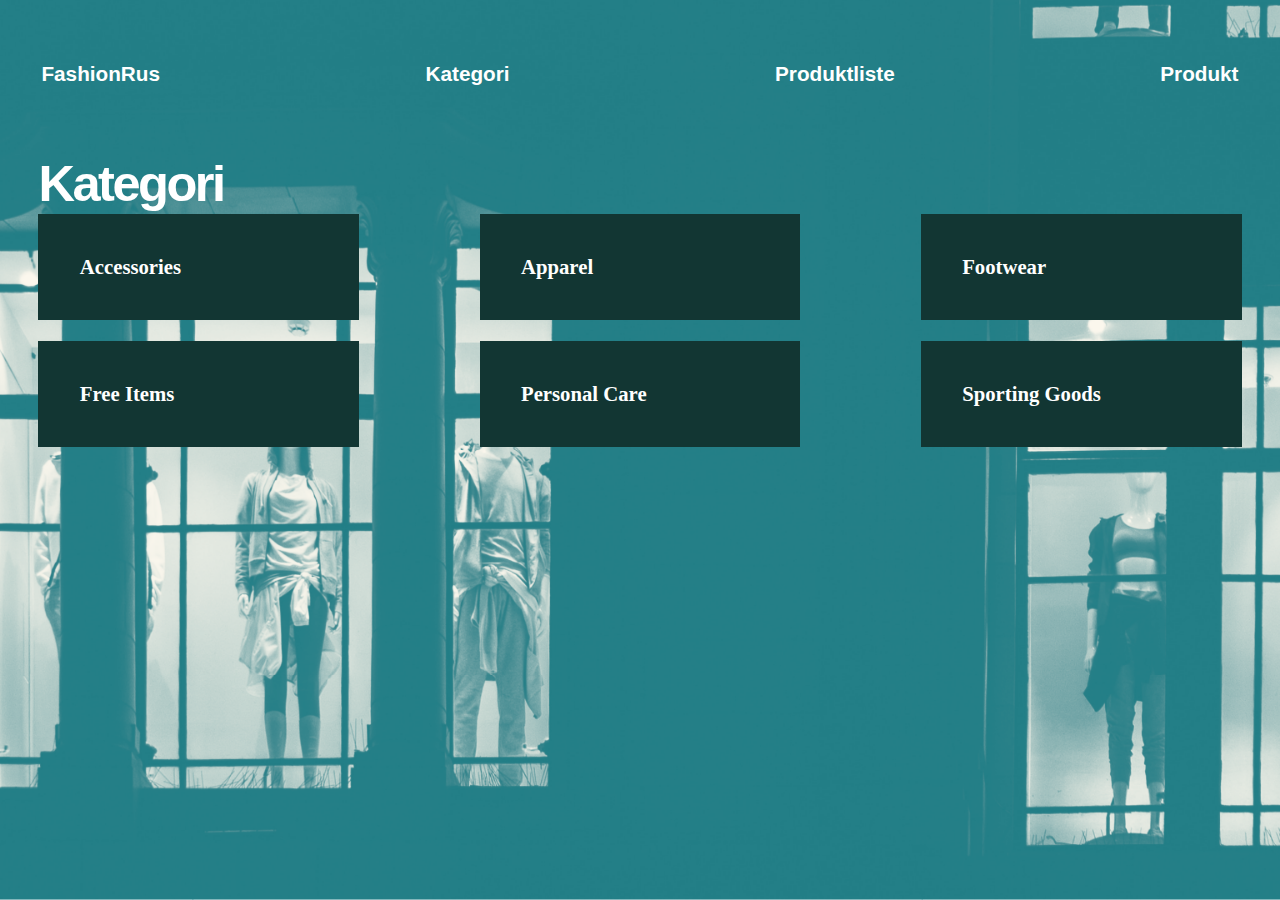
<file: kategori.html>
<!DOCTYPE html>
<html lang="da">

<head>
    <meta charset="UTF-8">
    <meta http-equiv="X-UA-Compatible" content="IE=edge">
    <meta name="viewport" content="width=device-width, initial-scale=1.0">
    <link rel="stylesheet" href="style.css">
    <link rel="stylesheet" href="kategori.css">
    <title>Kategori</title>
</head>

<body class="forside">
    <header>
        <nav>
            <ul>
                <li><a href="index.html" class="menuforside">FashionRus</a></li>
                <li><a href="kategori.html" class="menuforside">Kategori</a></li>
                <li><a href="produktliste.html" class="menuforside">Produktliste</a></li>
                <li><a href="produkt.html" class="menuforside">Produkt</a></li>
            </ul>
        </nav>
    </header>

    <main>


        <section class="kategori">
            <h2>Kategori</h2>
            <div class="kategori-wrapper">
                <a href="productlist.html">Accessories</a>
                <a href="productlist.html">Apparel</a>
                <a href="productlist.html">Footwear</a>
                <a href="productlist.html">Free Items</a>
                <a href="productlist.html">Personal Care</a>
                <a href="productlist.html">Sporting Goods</a>
            </div>
        </section>

    </main>
    <script src="menu.js"></script>
</body>

</html>
</file>
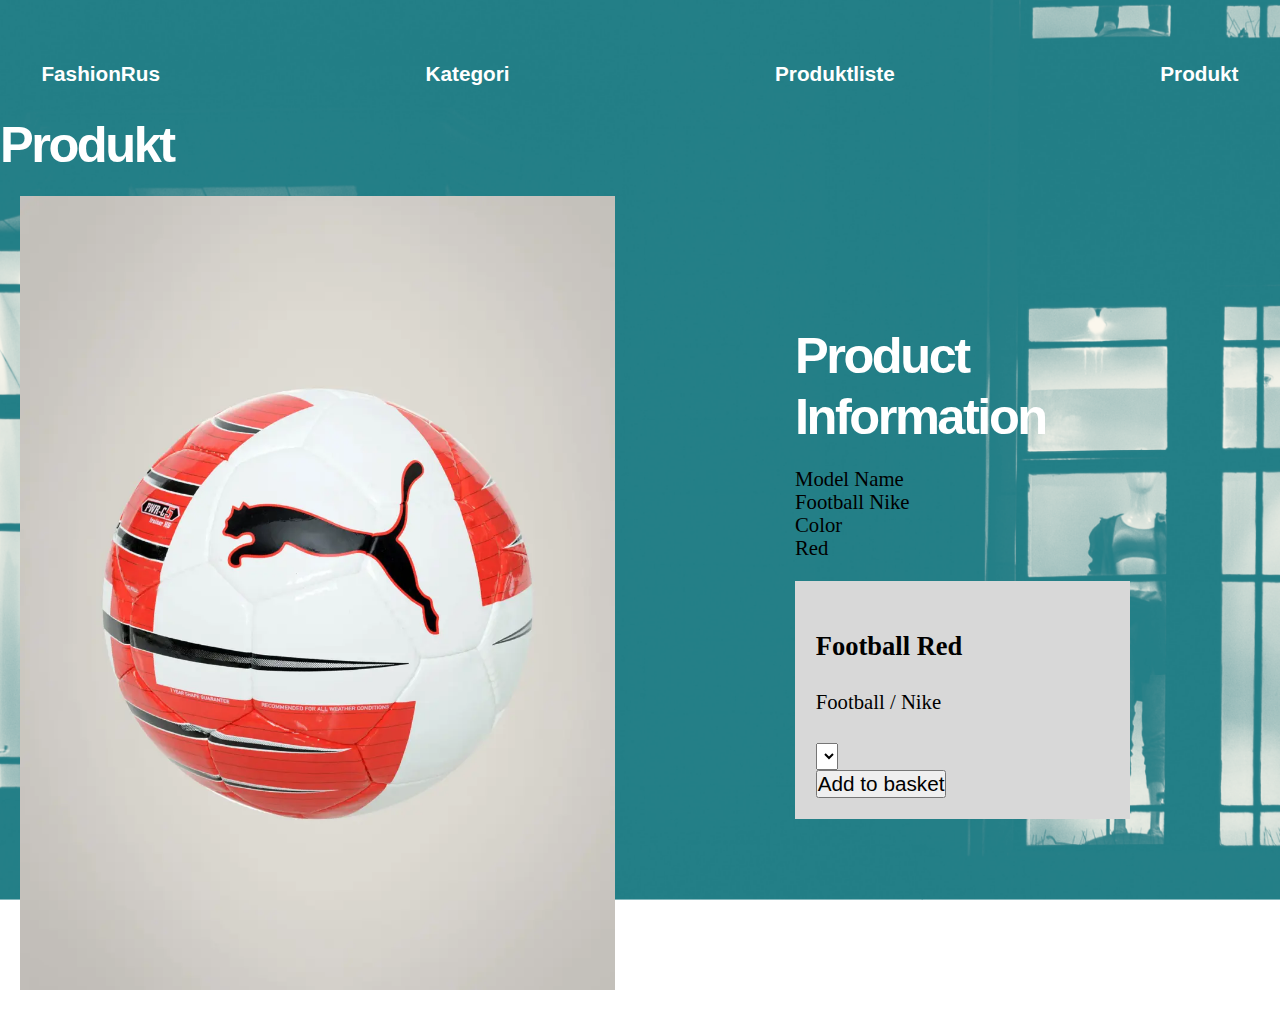
<file: produkt.html>
<!DOCTYPE html>
<html lang="da">

<head>
    <meta charset="UTF-8">
    <meta http-equiv="X-UA-Compatible" content="IE=edge">
    <meta name="viewport" content="width=device-width, initial-scale=1.0">
    <link rel="stylesheet" href="style.css">
    <link rel="stylesheet" href="kategori.css">
    <title>Kategori</title>
</head>

<body class="forside">
    <header>
        <nav>
            <ul>
                <li><a href="index.html" class="menuforside">FashionRus</a></li>
                <li><a href="kategori.html" class="menuforside">Kategori</a></li>
                <li><a href="produktliste.html" class="menuforside">Produktliste</a></li>
                <li><a href="produkt.html" class="menuforside">Produkt</a></li>
            </ul>
        </nav>
    </header>

    <main>
        <h2 class="overskrift">Produkt</h2>
        <div class="grid_1-1">

            <div class="grid_1">
                <div>
                    <div>
                        <h2> Product Information</h2>
                        <dl>
                            <dt>Model Name</dt>
                            <dd>Football Nike</dd>
                            <dt>Color</dt>
                            <dd>Red</dd>
                        </dl>
                    </div>
                    <div class="purchaseBox">
                        <h3>Football Red</h3>
                        <p>Football / Nike</p>
                        <form action="form">
                            <label for="Choose a Size">
                                <select name="size" id="">
                                    <option value="S"></option>
                                    <option value="M"></option>
                                    <option value="L"></option>
                                    <option value="Xl"></option>
                                </select>
                            </label>
                            <button>Add to basket</button>
                        </form>
                    </div>

                </div>
            </div>
            <div class="col">
                <img src="1552.webp" alt="Football">
            </div>
        </div>
    </main>
    <script src="menu.js"></script>
</body>

</html>
</file>
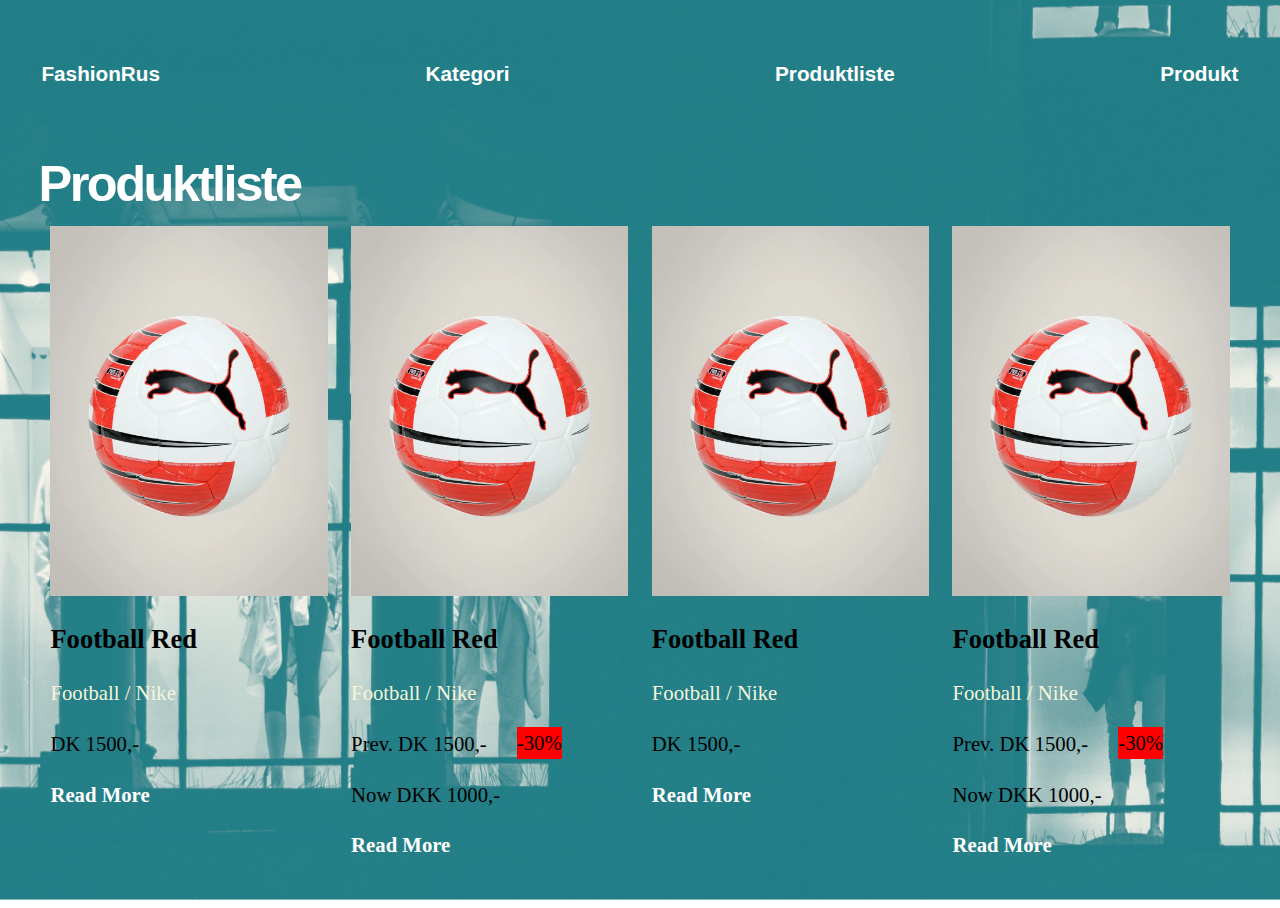
<file: produktliste.html>
<!DOCTYPE html>
<html lang="da">

<head>
    <meta charset="UTF-8">
    <meta http-equiv="X-UA-Compatible" content="IE=edge">
    <meta name="viewport" content="width=device-width, initial-scale=1.0">
    <link rel="stylesheet" href="style.css">
    <link rel="stylesheet" href="kategori.css">
    <title>Kategori</title>
</head>

<body class="forside">
    <header>
        <nav>
            <ul>
                <li><a href="index.html" class="menuforside">FashionRus</a></li>
                <li><a href="kategori.html" class="menuforside">Kategori</a></li>
                <li><a href="produktliste.html" class="menuforside">Produktliste</a></li>
                <li><a href="produkt.html" class="menuforside">Produkt</a></li>
            </ul>
        </nav>
    </header>

    <main>
        <div class="productlist">
            <h2>Produktliste</h2>
            <div class="productlist-wrapper">
                <div>
                    <img src="1552.webp" alt="Football">
                    <h3>Football Red</h3>
                    <p class="brand">Football / Nike</p>
                    <p>
                        <span class="price"> Prev.</span>
                        DK 1500,-
                    </p>

                    <a href="produkt.html">Read More</a>

                </div>

                <div>
                    <img src="1552.webp" alt="Football">
                    <div class="card-wrapper">
                        <h3>Football Red</h3>
                        <p class="brand">Football / Nike</p>
                        <p>
                            <span> Prev.</span>
                            DK 1500,-
                        </p>
                        <div class="discounted">
                            <p> Now DKK 1000,-</p>
                            <div class="discount">
                                <p>-30%</p>
                            </div>
                        </div>
                        <a href="produkt.html">Read More</a>
                    </div>
                </div>
                <div>

                    <img src="1552.webp" alt="Football">
                    <h3>Football Red</h3>
                    <p class="brand">Football / Nike</p>
                    <p>
                        <span class="price"> Prev.</span>
                        DK 1500,-
                    </p>
                    <a href="produkt.html">Read More</a>
                </div>
                <div>
                    <img src="1552.webp" alt="Football">
                    <div class="card-wrapper">
                        <h3>Football Red</h3>
                        <p class="brand">Football / Nike</p>
                        <p>
                            <span> Prev.</span>
                            DK 1500,-
                        </p>
                        <div class="discounted">
                            <p> Now DKK 1000,-</p>
                            <div class="discount">
                                <p>-30%</p>
                            </div>
                        </div>
                        <a href="produkt.html">Read More</a>
                    </div>
                </div>
            </div>
        </div>
    </main>
    <script src="menu.js"></script>
</body>

</html>
</file>
<file: style.css>
* {
  box-sizing: border-box;
  margin: 0;
  padding: 0;
  font-size: calc(18px + ((100vw - 600px) / 250));
}

img {
  display: block;
  max-width: 100%;
  height: auto;
}

/*************MENU******************/
header {
  padding: 1rem 2rem;
  font-size: 15px;
  font-family: "Gill Sans", "Gill Sans MT", Calibri, "Trebuchet MS", sans-serif;
}

nav ul {
  display: flex;
  justify-content: space-between;
  list-style-type: none;
  margin: 0;
  margin-top: 2rem;
  padding: 0;
  padding-bottom: 0.4rem;
  gap: 30px;
  overflow-x: auto;
}

a {
  text-decoration: none;
  font-weight: 700;
  color: white;
}

a:hover {
  background-color: rgb(18, 54, 51);
  border-radius: 30px;
}

.forside {
  background-image: url(forside.png);
  background-size: cover;
  background-attachment: fixed;
}

/*************Kategori******************/

.productlist-wrapper {
  display: flex;
  justify-content: space-evenly;
  gap: 2%;
  padding: 1%;
}

.productlist {
  padding: 3%;
}

h3 {
  font-size: 128%;
  margin-top: 10%;
}

p {
  margin-top: 10%;
  margin-bottom: 10%;
}

.price {
  display: none;
}

.brand {
  color: beige;
}

.discount {
  background-color: red;
}

@media (max-width: 1050px) {
  .productlist-wrapper {
    flex-direction: column;
    gap: 70px;
  }
}

.produkt-wrapper {
  display: grid;
  grid-template-columns: 1fr 1fr;
  gap: 10px;
}

.produkt-wrapper1 {
  order: 1;
  display: grid;
  padding: 150px;
  justify-content: center;
}

form {
  display: block;
  margin-top: 0em;
}

label {
  font-weight: bold;
  display: flex;
}

.produkt select {
  min-width: 100px;
  color: black;
}

.purchaseBox {
  background: #d8d8d8;
  color: var(--background-color);
  padding: 1rem;
}

option {
  font-weight: normal;
  display: block;
  white-space: nowrap;
  min-height: 1.2em;
  padding: 0px 2px 1px;
}

dl {
  display: block;
  margin-block-start: 1em;
  margin-block-end: 1em;
  margin-inline-start: 0px;
  margin-inline-end: 0px;
}

.card-wrapper {
  position: relative;
}

.discount {
  position: absolute;
  padding: 0, 3rem;
  top: 5rem;
  left: 8rem;
}

@media (min-width: 800px) {
  .grid_1-1 {
    display: grid;
    grid-template-columns: 1fr 1fr;
    gap: 10px;
  }

  img {
    margin-top: 0;
  }

  .grid_1 {
    order: 1;
    display: grid;
    padding: 150px;
    justify-content: center;
  }

  .purchaseBox {
    order: 2;
    background: #d8d8d8;
    color: var(--background-color);
    padding: 1rem;
  }

  .overskrift {
    order: 1;
  }

  .tekst {
    order: 3;
  }

  .col {
    padding: 20px;
  }
}
</file>
<file: kategori.css>
.kategori {
  padding: 3%;
}

.kategori a {
  text-decoration: none;
  padding: 2em;
  background-color: rgb(18, 54, 51);
}

h2 {
  font-family: "Gill Sans", "Gill Sans MT", Calibri, "Trebuchet MS", sans-serif;
  font-size: 2.441rem;
  letter-spacing: -0.12rem;
  line-height: 1.2;
  color: white;
}

.kategori-wrapper {
  max-width: 72rem;
  display: grid;
  grid-template-columns: repeat(3, 1fr);
  gap: 10%;
}
</file>
